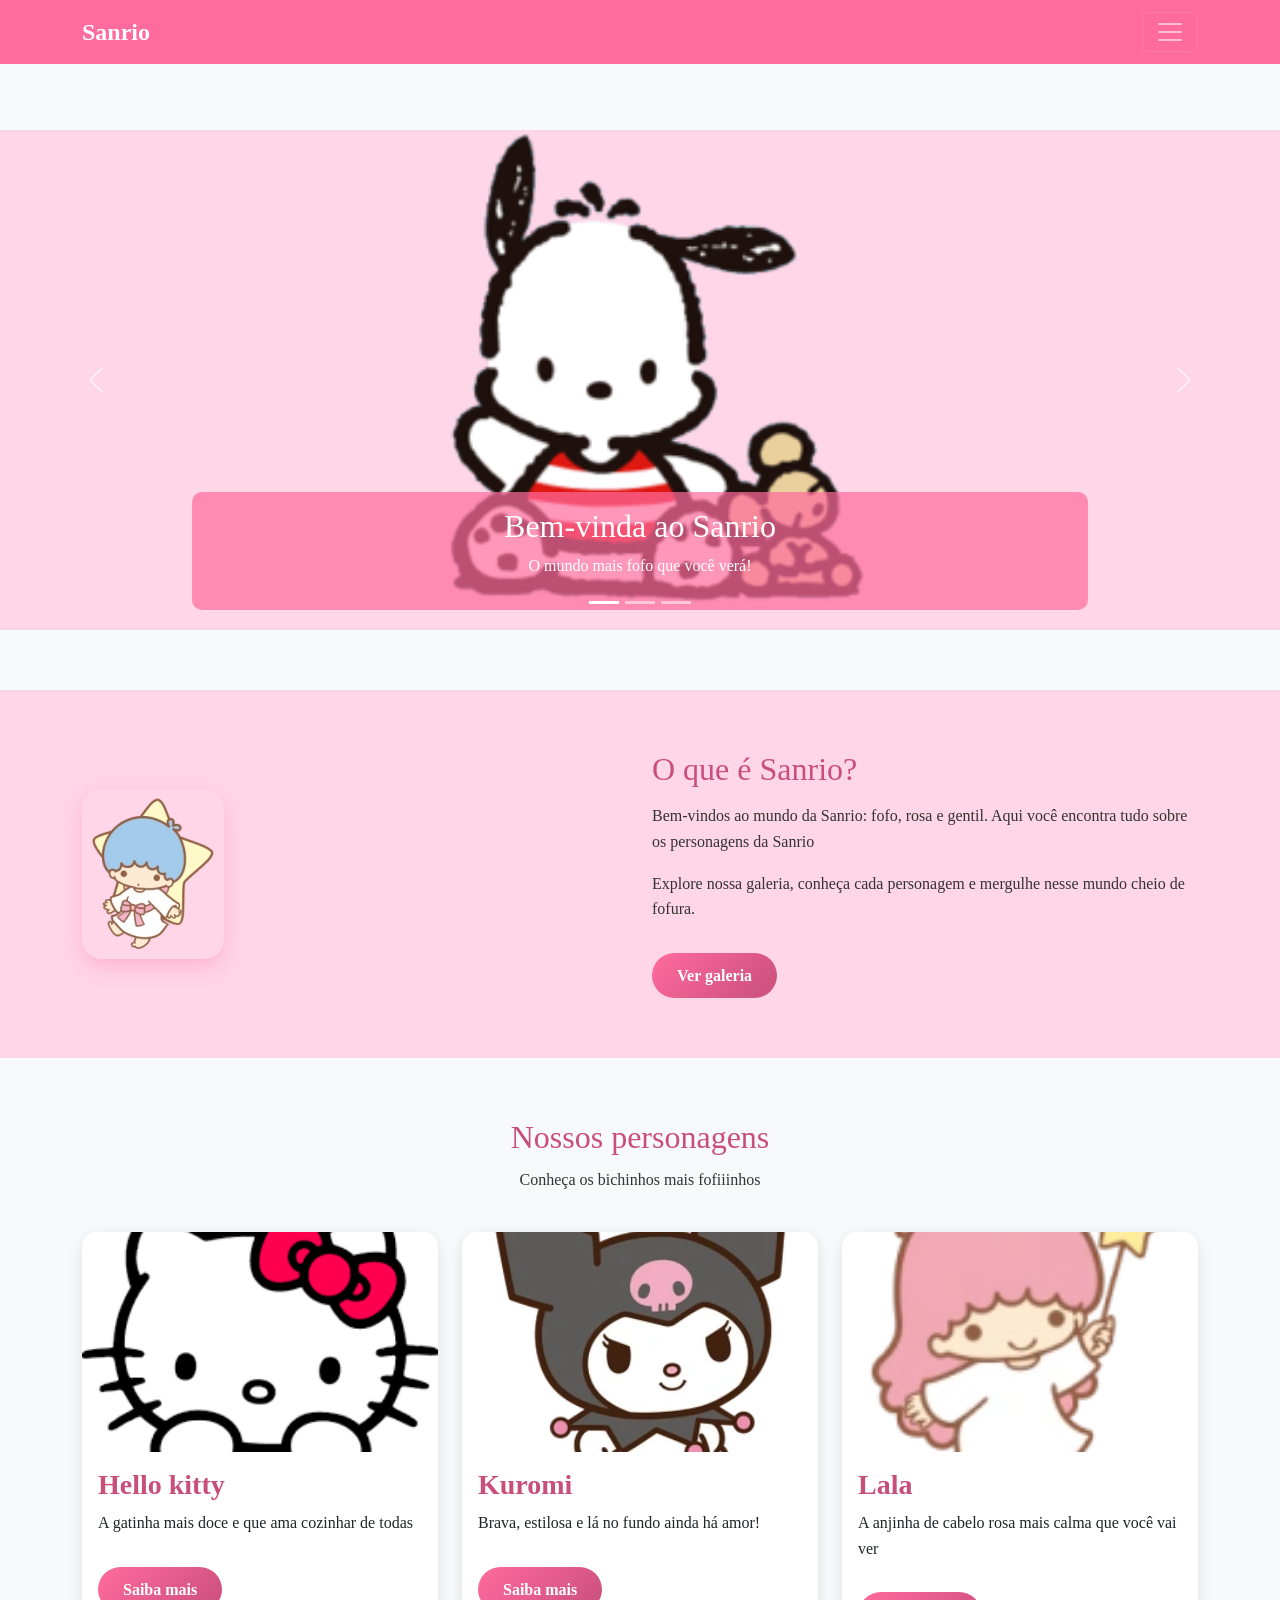
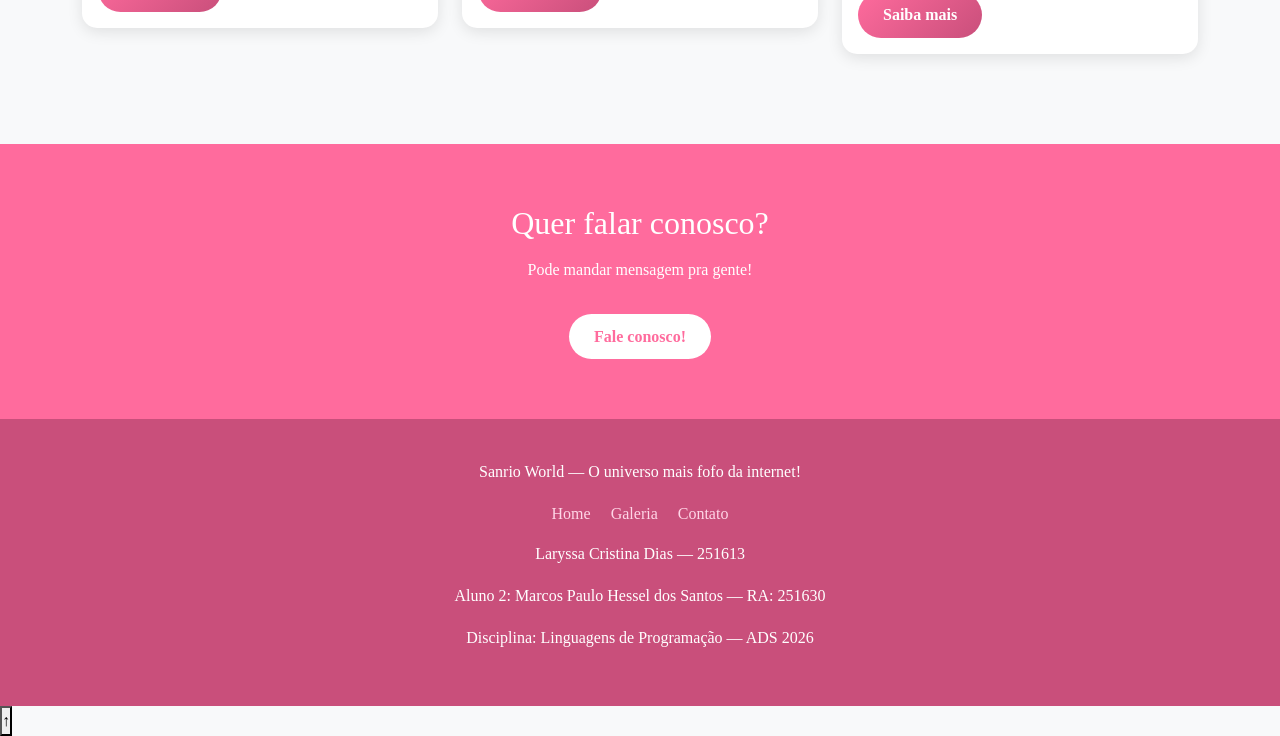
<file: Projeto_AF/Projeto_AF/hello-kitty-site/index.html>
<!--
AF - Avaliação Final - Linguagens de Programação
Tema do Projeto: Sanrio - Turminha da HK
Aluno 1: Laryssa Cristina Dias - RA: 251613
Aluno 2: Marcos Paulo Hessel dos Santos - RA: 251630
Professor: Abimael de Oliveira
Data de entrega: 07/06
-->

<!DOCTYPE html>
<html lang="pt-BR">

<head>
    <meta charset="UTF-8">
    <meta name="viewport" content="width=device-width, initial-scale=1.0">
    <title>Sanrio - Turminha da HK </title>

    <link href="https://cdn.jsdelivr.net/npm/bootstrap@5.3.3/dist/css/bootstrap.min.css" rel="stylesheet">

    <link rel="stylesheet" href="./css/style.css">

</head>

<body>

    <header>
        <!-- navbar eh  texto claro no menu  -->
        <!-- fixed-top eh menu fica fixo no topo enqaunto rola a pagina -->
        <!-- expand-lg - no celular vira hamburguer e no pc fica horizontal -->
        <!-- data-bs-toggle - bootstrap cuida de abrir e fechar o menu sozinho. -->
        <!--  empurra os links pro lado direito.-->
        <nav class="navbar navbar-dark fixed-top" id="navbar">
            <div class="container">
                <a class="navbar-brand" href="index.html">Sanrio</a>

                <!-- botao hamburguer -->
                <button class="navbar-toggler" type="button" data-bs-toggle="collapse" data-bs-target="#menuPrincipal">
                    <span class="navbar-toggler-icon"></span>
                </button>

                <!-- links do menu -->
                <div class="collapse navbar-collapse" id="menuPrincipal">
                    <ul class="navbar-nav ms-auto">
                        <li class="nav-item">
                            <a class="nav-link active" href="index.html">Home</a>
                        </li>
                        <li class="nav-item">
                            <a class="nav-link active" href="galeria.html">Galeria</a>
                        </li>
                        <li class="nav-item">
                            <a class="nav-link" href="contato.html">Contato</a>

                        </li>
                    </ul>
                </div>

            </div>

        </nav>
    </header>

    <main>
        <!-- carrossel -->
        <section class="hero">
            <div id="carouselHome" class="carousel slide" data-bs-ride="carousel">
                <!-- ride faz o carrossel girar sozinho -->

                <!-- indicadores -->
                <div class="carousel-indicators">
                    <!-- os pontinhos que mostram em qual imagem estamos -->
                    <button type="button" data-bs-target="#carouselHome" data-bs-slide-to="0" class="active"></button>
                    <!-- primeira imagem que aparece (active) -->
                    <button type="button" data-bs-target="#carouselHome" data-bs-slide-to="1"></button>
                    <button type="button" data-bs-target="#carouselHome" data-bs-slide-to="2"></button>
                </div>

                <!-- imgs -->
                <div class="carousel-inner">

                    <div class="carousel-item active">
                        <img src="./img/pochacco.png" class="d-block w-100" alt="Pochacco">
                        <div class="carousel-caption">
                            <!-- caption eh o texto que aparece por cima da imagem -->
                            <h2>Bem-vinda ao Sanrio</h2>
                            <p>O mundo mais fofo que você verá!</p>
                        </div>
                    </div>

                    <div class="carousel-item">
                        <img src="./img/chococat.webp" class="d-block w-100" alt="Chococat">
                        <div class="carousel-caption">
                            <h2>Conheça o chococat</h2>
                            <p>Fofinho e ajuda a todos!</p>
                        </div>
                    </div>

                    <div class="carousel-item">
                        <img src="./img/cinnamoroll.webp" class="d-block w-100" alt="cinnamoroll">
                        <div class="carousel-caption">
                            <h2>Cinnamoroll, o cachorrinho</h2>
                            <p>Um cachorrinho super meigo</p>

                        </div>
                    </div>

                </div>

                <!-- botoes anterior e proxio -->
                <button class="carousel-control-prev" type="button" data-bs-target="#carouselHome" data-bs-slide="prev">
                    <span class="carousel-control-prev-icon"></span>
                </button>
                <button class="carousel-control-next" type="button" data-bs-target="#carouselHome" data-bs-slide="next">
                    <span class="carousel-control-next-icon"></span>
                </button>
            </div>
        </section>

        <section class="apresentacao">
            <div class="container">
                <div class="row align-items-center">
                    <!-- row... deixa a imagem e o texto alinhados no centro verticalmente -->

                    <div class="col-12 col-md-6">
                        <!-- no celular ocupa tudo e no pc divide 2 colunas lado a lado -->
                        <img src="./img/kiki.webp" class="img-fluid 
                    img-apresentacao" alt="Kiki">
                        <!-- img fluid imagem de adapta ao tam da tela -->

                    </div>

                    <div class="col-12 col-md-6">
                        <h2>O que é Sanrio?</h2>
                        <p>
                            Bem-vindos ao mundo da Sanrio: fofo, rosa e gentil.
                            Aqui você encontra tudo sobre os personagens da Sanrio
                        </p>
                        <p>
                            Explore nossa galeria, conheça cada personagem e mergulhe nesse mundo cheio de fofura.
                        </p>
                        <a href="galeria.html" class="btn-sanrio">Ver galeria</a>
                        <!-- btn - classe do nosso botao personalizavel -->
                    </div>
                </div>
            </div>
        </section>

        <!-- deestaques -->

        <section class="destaques">
            <div class="container">

                <h2 class="titulo-secao">Nossos personagens</h2>
                <p class="subtitulo-secao">Conheça os bichinhos mais fofiiinhos</p>

                <div class="row">

                    <div class="col-12 col-md-4">
                        <article class="card card-personalizado">
                            <img src="./img/kitty.png" class="card-img-top" alt="Kitty">
                            <div class="card-body">
                                <h3 class="card-title">Hello kitty</h3>
                                <p class="card-text">A gatinha mais doce e que ama cozinhar de todas</p>
                                <a href="galeria.html" class="btn-sanrio">Saiba mais</a>
                            </div>
                        </article>
                    </div>

                    <div class="col-12 col-md-4">
                        <article class="card card-personalizado">
                            <img src="./img/Kuromi.webp" alt="Kuromi">
                            <div class="card-body">
                                <h3 class="card-title">Kuromi</h3>
                                <p class="card-text">Brava, estilosa e lá no fundo ainda há amor! </p>
                                <a href="galeria.html" class="btn-sanrio">Saiba mais</a>
                            </div>
                        </article>
                    </div>

                    <div class="col-12 col-md-4">
                        <!-- no cllr empilha e no pc fica 3 cards lado a lado  -->
                        <article class="card card-personalizado">
                            <!-- card eh a classe do bootstrap e card personalizavel eh p estilizarmos dps -->
                            <img src="./img/lala.webp" alt="lala">
                            <div class="card-body">
                                <!-- area do texto dentro do card -->
                                  <h3 class="card-title">Lala</h3>
                                <p class="card-text"> A anjinha de cabelo rosa mais calma que você vai ver</p>
                                <a href="galeria.html" class="btn-sanrio">Saiba mais</a>
                            </div>
                        </article>
                    </div>
                </div>
            </div>
        </section>

        <!-- contato -->
        <section class="chamada-contato">
            <div class="container">
                <h2>Quer falar conosco?</h2>
                <p>Pode mandar mensagem pra gente!</p>
                <a href="contato.html" class="btn-sanrio">Fale conosco!</a>
            </div>
        </section>
    </main>

    <!-- rodape -->
    <footer class="rodape">
        <div class="container">
            <p> Sanrio World — O universo mais fofo da internet!</p>
            <div class="links-rodape">
                <a href="index.html">Home</a>
                <a href="galeria.html">Galeria</a>
                <a href="contato.html">Contato</a>
            </div>
            <p> Laryssa Cristina Dias — 251613</p>
            <p>Aluno 2: Marcos Paulo Hessel dos Santos — RA: 251630</p>
            <p>Disciplina: Linguagens de Programação — ADS 2026</p>
        </div>
    </footer>

        <script src="https://cdn.jsdelivr.net/npm/bootstrap@5.3.3/dist/js/bootstrap.bundle.min.js"></script>

    <!-- JS próprio -->
    <script src="./js/script.js"></script>

</body>

</html>
</file>
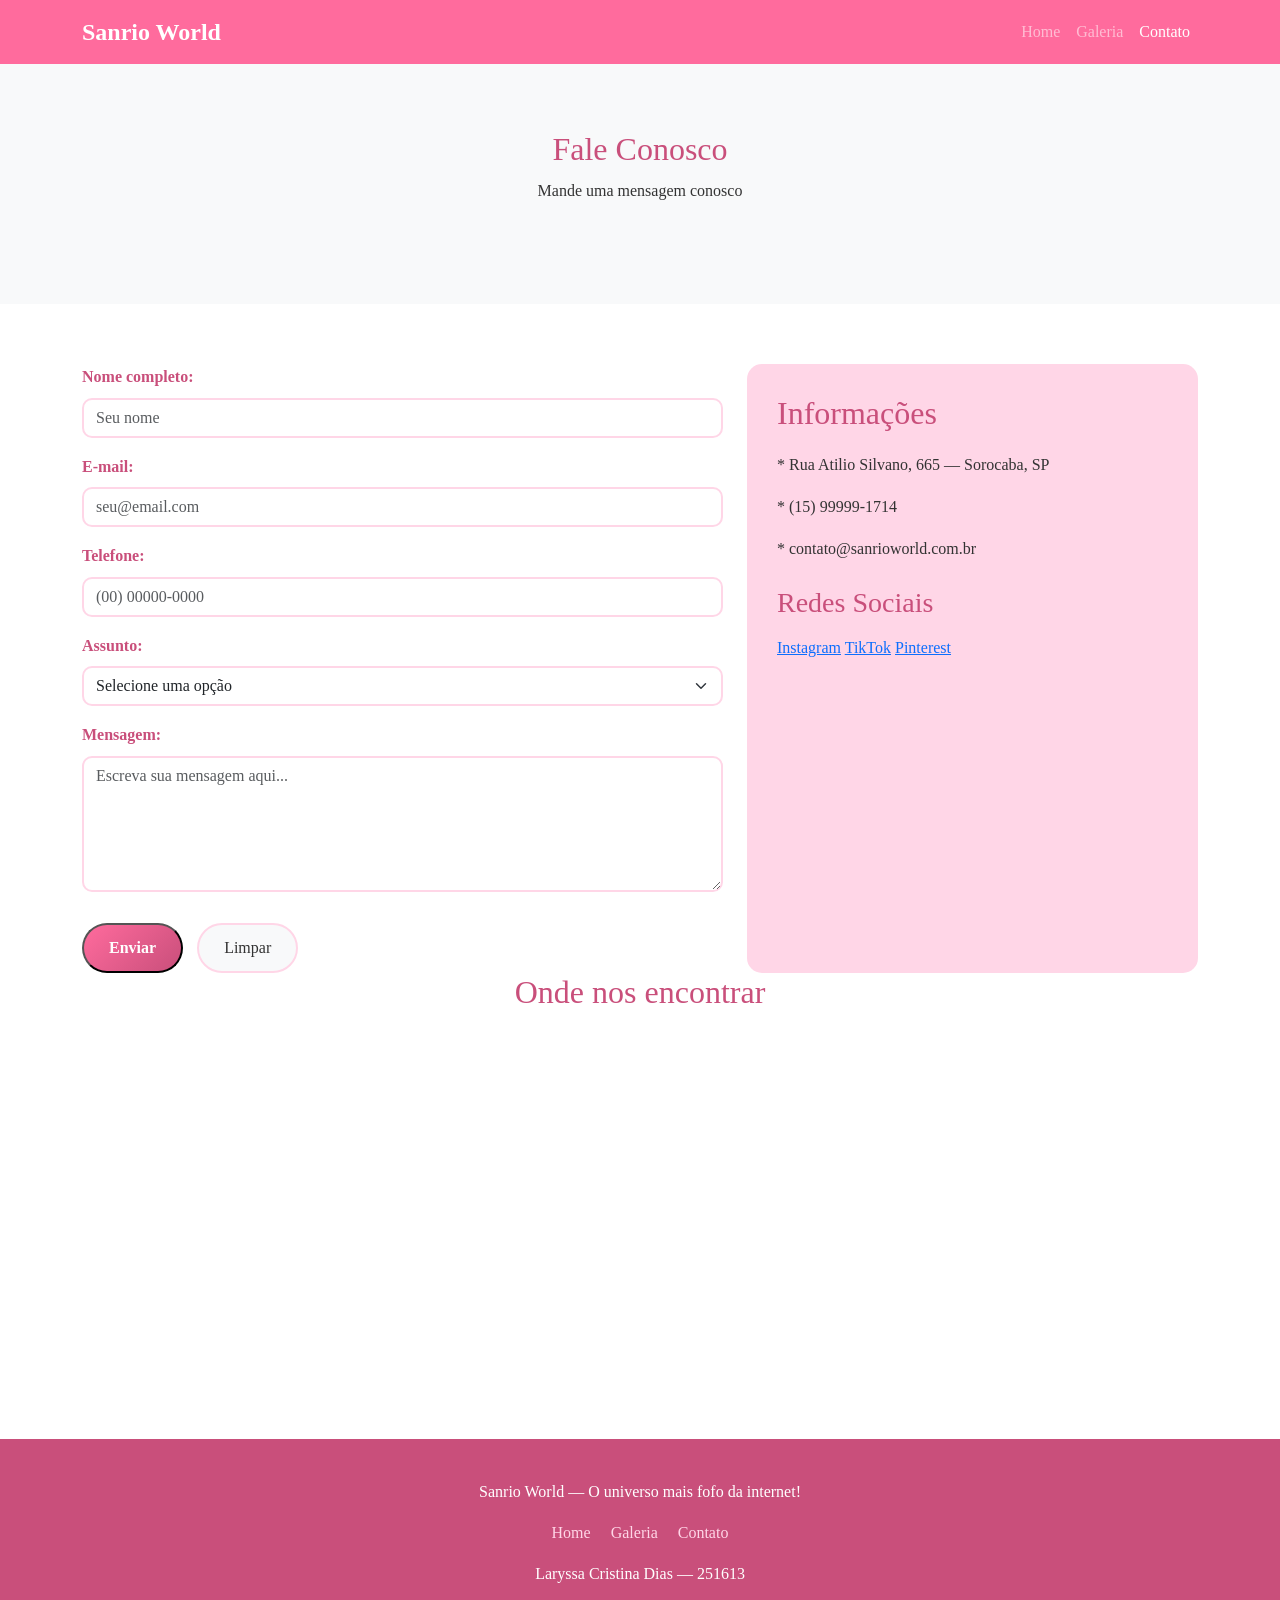
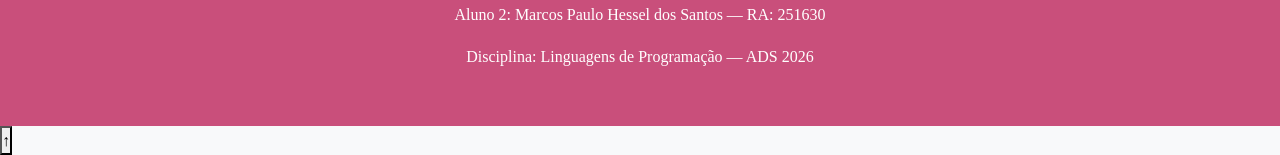
<file: Projeto_AF/Projeto_AF/hello-kitty-site/contato.html>
<!--
AF - Avaliação Final - Linguagens de Programação
Tema do Projeto: Sanrio - Turminha da HK
Aluno 1: Laryssa Cristina Dias - RA: 251613
Aluno 2: Marcos Paulo Hessel dos Santos - RA: 251630
Professor: Abimael de Oliveira
Data de entrega: 07/06
-->

<!DOCTYPE html>
<html lang="pt-br">

<head>
    <meta charset="UTF-8">
    <meta name="viewport" content="width=device-width, initial-scale=1.0">
    <title>Sanrio World - Contato</title>
    <link href="https://cdn.jsdelivr.net/npm/bootstrap@5.3.3/dist/css/bootstrap.min.css" rel="stylesheet">
    <link rel="stylesheet" href="./css/style.css">
</head>

<body>

    <!-- MENU -->
    <header>
        <nav class="navbar navbar-expand-lg navbar-dark fixed-top" id="navbar">
            <div class="container">
                <a class="navbar-brand" href="index.html">Sanrio World</a>
                <button class="navbar-toggler" type="button" data-bs-toggle="collapse" data-bs-target="#menuPrincipal">
                    <span class="navbar-toggler-icon"></span>
                </button>
                <div class="collapse navbar-collapse" id="menuPrincipal">
                    <ul class="navbar-nav ms-auto">
                        <li class="nav-item">
                            <a class="nav-link" href="index.html">Home</a>
                        </li>
                        <li class="nav-item">
                            <a class="nav-link" href="galeria.html">Galeria</a>
                        </li>
                        <li class="nav-item">
                            <a class="nav-link active" href="contato.html">Contato</a>
                        </li>
                    </ul>
                </div>
            </div>
        </nav>
    </header>

    <main>

        <!-- TÍTULO -->
        <section class="titulo-pagina">
            <div class="container">
                <h1 class="titulo-secao">Fale Conosco </h1>
                <p class="subtitulo-secao">Mande uma mensagem conosco </p>
            </div>
        </section>

        <!-- FORMULÁRIO + INFORMAÇÕES -->
        <section class="contato">
            <div class="container">
                <div class="row">

                    <!-- FORMULÁRIO -->
                    <div class="col-12 col-md-7">
                        <form id="formContato" class="form-contato" action="#" method="post">

                            <div class="mb-3">
                                <label for="nome" class="form-label">Nome completo:</label>
                                <input type="text" id="nome" name="nome" class="form-control" placeholder="Seu nome" required>
                            </div>

                            <div class="mb-3">
                                <label for="email" class="form-label">E-mail:</label>
                                <input type="email" id="email" name="email" class="form-control" placeholder="seu@email.com" required>
                            </div>

                            <div class="mb-3">
                                <label for="telefone" class="form-label">Telefone:</label>
                                <input type="tel" id="telefone" name="telefone" class="form-control" placeholder="(00) 00000-0000">
                            </div>

                            <div class="mb-3">
                                <label for="assunto" class="form-label">Assunto:</label>
                                <select id="assunto" name="assunto" class="form-select" required>
                                    <option value="">Selecione uma opção</option>
                                    <option value="duvida">Dúvida sobre personagens</option>
                                    <option value="sugestao">Sugestão</option>
                                    <option value="parceria">Parceria</option>
                                    <option value="outro">Outro</option>
                                </select>
                            </div>

                            <div class="mb-3">
                                <label for="mensagem" class="form-label">Mensagem:</label>
                                <textarea id="mensagem" name="mensagem" class="form-control" rows="5" placeholder="Escreva sua mensagem aqui..." required></textarea>
                            </div>

                            <button type="submit" class="btn-sanrio">Enviar </button>
                            <button type="reset" class="btn-limpar">Limpar</button>

                        </form>
                    </div>

                    <!-- INFORMAÇÕES DE CONTATO -->
                    <div class="col-12 col-md-5">
                        <div class="info-contato">

                            <h2>Informações </h2>

                            <p>  * Rua Atilio Silvano, 665 — Sorocaba, SP</p>
                            <p>  * (15) 99999-1714</p>
                            <p>  * contato@sanrioworld.com.br</p>

                            <h3>Redes Sociais</h3>
                            <div class="redes-sociais">
                                <a href="#">Instagram</a>
                                <a href="#">TikTok</a>
                                <a href="#">Pinterest</a>
                            </div>

                        </div>
                    </div>

                </div>

                <!-- MAPA -->
                <div class="mapa">
                    <h2 class="titulo-secao">Onde nos encontrar </h2>
                    <iframe src="https://www.google.com/maps/embed?pb=!1m18!1m12!1m3!1d3659.9578136772357!2d-47.48875408971561!3d-23.46198615331305!2m3!1f0!2f0!3f0!3m2!1i1024!2i768!4f13.1!3m3!1m2!1s0x94c5f5025690cb69%3A0x2b8dec0b8a094d45!2sR.%20At%C3%ADlio%20Silvano%2C%20665%20-%20Jardim%20Maria%20Eugenia%2C%20Sorocaba%20-%20SP%2C%2018074-410!5e0!3m2!1spt-BR!2sbr!4v1780598486655!5m2!1spt-BR!2sbr" 
                    width="100%" 
                    height="350" 
                    style="border:0; border-radius: 15px;" 
                    allowfullscreen="" 
                    loading="lazy" 
                    ></iframe>
                </div>

            </div>
        </section>

    </main>

    <!-- RODAPÉ -->
     <footer class="rodape">
        <div class="container">
            <p> Sanrio World — O universo mais fofo da internet!</p>
            <div class="links-rodape">
                <a href="index.html">Home</a>
                <a href="galeria.html">Galeria</a>
                <a href="contato.html">Contato</a>
            </div>
            <p> Laryssa Cristina Dias — 251613</p>
            <p>Aluno 2: Marcos Paulo Hessel dos Santos — RA: 251630</p>
            <p>Disciplina: Linguagens de Programação — ADS 2026</p>
        </div>
    </footer>

    <script src="https://cdn.jsdelivr.net/npm/bootstrap@5.3.3/dist/js/bootstrap.bundle.min.js"></script>
    <script src="./js/script.js"></script>

</body>
</html>
</file>
<file: Projeto_AF/Projeto_AF/hello-kitty-site/css/style.css>
/* <!--
AF - Avaliação Final - Linguagens de Programação
Tema do Projeto: Sanrio - Turminha da HK
Aluno 1: Laryssa Cristina Dias - RA: 251613
Aluno 2: Marcos Paulo Hessel dos Santos - RA: 251630
Professor: Abimael de Oliveira
Data de entrega: 07/06
--> */

 :root {
    --rosa-principal: #ff6b9d;
    --rosa-claro: #ffd6e7;
    --rosa-escuro: #c94f7b;
    --branco: #ffffff;
    --cinza-claro: #f8f9fa;
    --texto-escuro: #333333;
 }

 /* reset */

 * {
    margin: 0;
    padding: 0;
    box-sizing: border-box;
 }
 
 body {
    font-family: poppins;
    font-weight: b;
    background-color: var(--cinza-claro);
    color: var(--texto-escuro);
    line-height: 1.6;
    padding-top: 70px;
 }

 img {
    max-width: 100%;
    display: block;
 }

 section {
    padding: 60px 0;
 }

 /* menu */

 #navbar {
    background-color: var(--rosa-principal) !important;
 }

 .navbar-brand {
    font-size: 1.5rem;
    font-weight: bold;
    color: var(--branco) !important;
 }

 nav-link {
    color: var(--branco) !important;
    font-weight: 500;
    transition: color 0.3s ease;
}

.nav-link:hover {
    color: var(--rosa-claro) !important;
}

/* carrossel */
.hero .carousel-item img {
    height: 500px;
    object-fit: contain;
    background-color: var(--rosa-claro);
}

.carousel-caption {
    background-color: rgba(255, 107, 157, 0.7);
    border-radius: 10px;
    padding: 15px;
}

/* titulos de secoes */
.titulo-secao {
    text-align: center;
    color: var(--rosa-escuro);
    font-size: 2rem;
    margin-bottom: 10px;
}

.subtitulo-secao {
    text-align: center;
    color: var(--texto-escuro);
    margin-bottom: 40px;
}

/* apresentação */
.apresentacao {
    background-color: var(--rosa-claro);
}

.apresentacao h2 {
    color: var(--rosa-escuro);
    margin-bottom: 15px;
}

.img-apresentacao {
    border-radius: 20px;
    box-shadow: 0 8px 20px rgba(255, 107, 157, 0.3);
}

/* cards */

.card-personalizado {
    border: none;
    border-radius: 15px;
    overflow: hidden;
    box-shadow: 0 4px 15px rgba(0, 0, 0, 0.1);
    transition: transform 0.3s ease, box-shadow 0.3s ease;
    margin-bottom: 30px;
}

.card-personalizado:hover {
    transform: translateY(-8px);
    box-shadow: 0 8px 25px rgba(255, 107, 157, 0.4);
}

.card-personalizado img {
    height: 220px;
    object-fit: cover;
    /* imagem preenche o espaco sem distorcer */
    transition: transform 0.4s ease;
}

.card-personalizado img:hover {
    transform: scale(1.05);
}

.card-title {
    color: var(--rosa-escuro);
    font-weight: bold;
}

/* botao personalizado */
.btn-sanrio {
    display: inline-block;
    background: linear-gradient(135deg, var(--rosa-principal), var(--rosa-escuro));
    /* degrade no botao  */
    color: var(--branco);
    padding: 10px 25px;
    border-radius: 25px;
    text-decoration: none;
    font-weight: bold;
    margin-top: 15px;
    transition: transform 0.3s ease, box-shadow 0.3s ease;
}

.btn-sanrio:hover {
    transform: translateY(-3px);
    box-shadow: 0 5px 15px rgba(255, 107, 157, 0.5);
    color: var(--branco);
}

/* chamada contato */

.chamada-contato {
    background-color: var(--rosa-principal);
    text-align: center;
    color: var(--branco);
}

.chamada-contato h2 {
    font-size: 2rem;
    margin-bottom: 15px;
}

.chamada-contato .btn-sanrio {
    background: var(--branco);
    color: var(--rosa-principal);
}

.chamada-contato .btn-sanrio:hover {
    color: var(--rosa-escuro);
}

/* rodape */

.rodape {
    background-color: var(--rosa-escuro);
    color: var(--branco);
    text-align: center;
    padding: 40px 15px;
}

.links-rodape {
    display: flex;
    /* flexboc */
    justify-content: center;
    gap: 20px;
    margin: 15px 0;
}

.links-rodape a {
    color: var(--rosa-claro);
    text-decoration: none;
    transition: color 0.3s ease;
}

.links-rodape a:hover {
    color: var(--branco);
}


.galeria .card-personalizado img {
    height: 250px;
    object-fit: contain;
    background-color: var(--rosa-claro);
}
/* ===== CONTATO ===== */
.contato {
    background-color: var(--branco);
}

.form-contato .form-control,
.form-contato .form-select {
    border: 2px solid var(--rosa-claro);
    border-radius: 10px;
    transition: border-color 0.3s ease;
}

.form-contato .form-control:focus,
.form-contato .form-select:focus {
    border-color: var(--rosa-principal);
    box-shadow: 0 0 8px rgba(255, 107, 157, 0.3);
}

.form-label {
    color: var(--rosa-escuro);
    font-weight: bold;
}

.btn-limpar {
    display: inline-block;
    background-color: var(--cinza-claro);
    color: var(--texto-escuro);
    padding: 10px 25px;
    border-radius: 25px;
    border: 2px solid var(--rosa-claro);
    margin-top: 15px;
    margin-left: 10px;
    cursor: pointer;
    transition: all 0.3s ease;
}

.btn-limpar:hover {
    background-color: var(--rosa-claro);
}

/* ===== INFORMAÇÕES DE CONTATO ===== */
.info-contato {
    background-color: var(--rosa-claro);
    border-radius: 15px;
    padding: 30px;
    height: 100%;
}

.info-contato h2 {
    color: var(--rosa-escuro);
    margin-bottom: 20px;
}

.info-contato h3 {
    color: var(--rosa-escuro);
    margin-top: 25px;
    margin-bottom: 15px;
}
</file>
